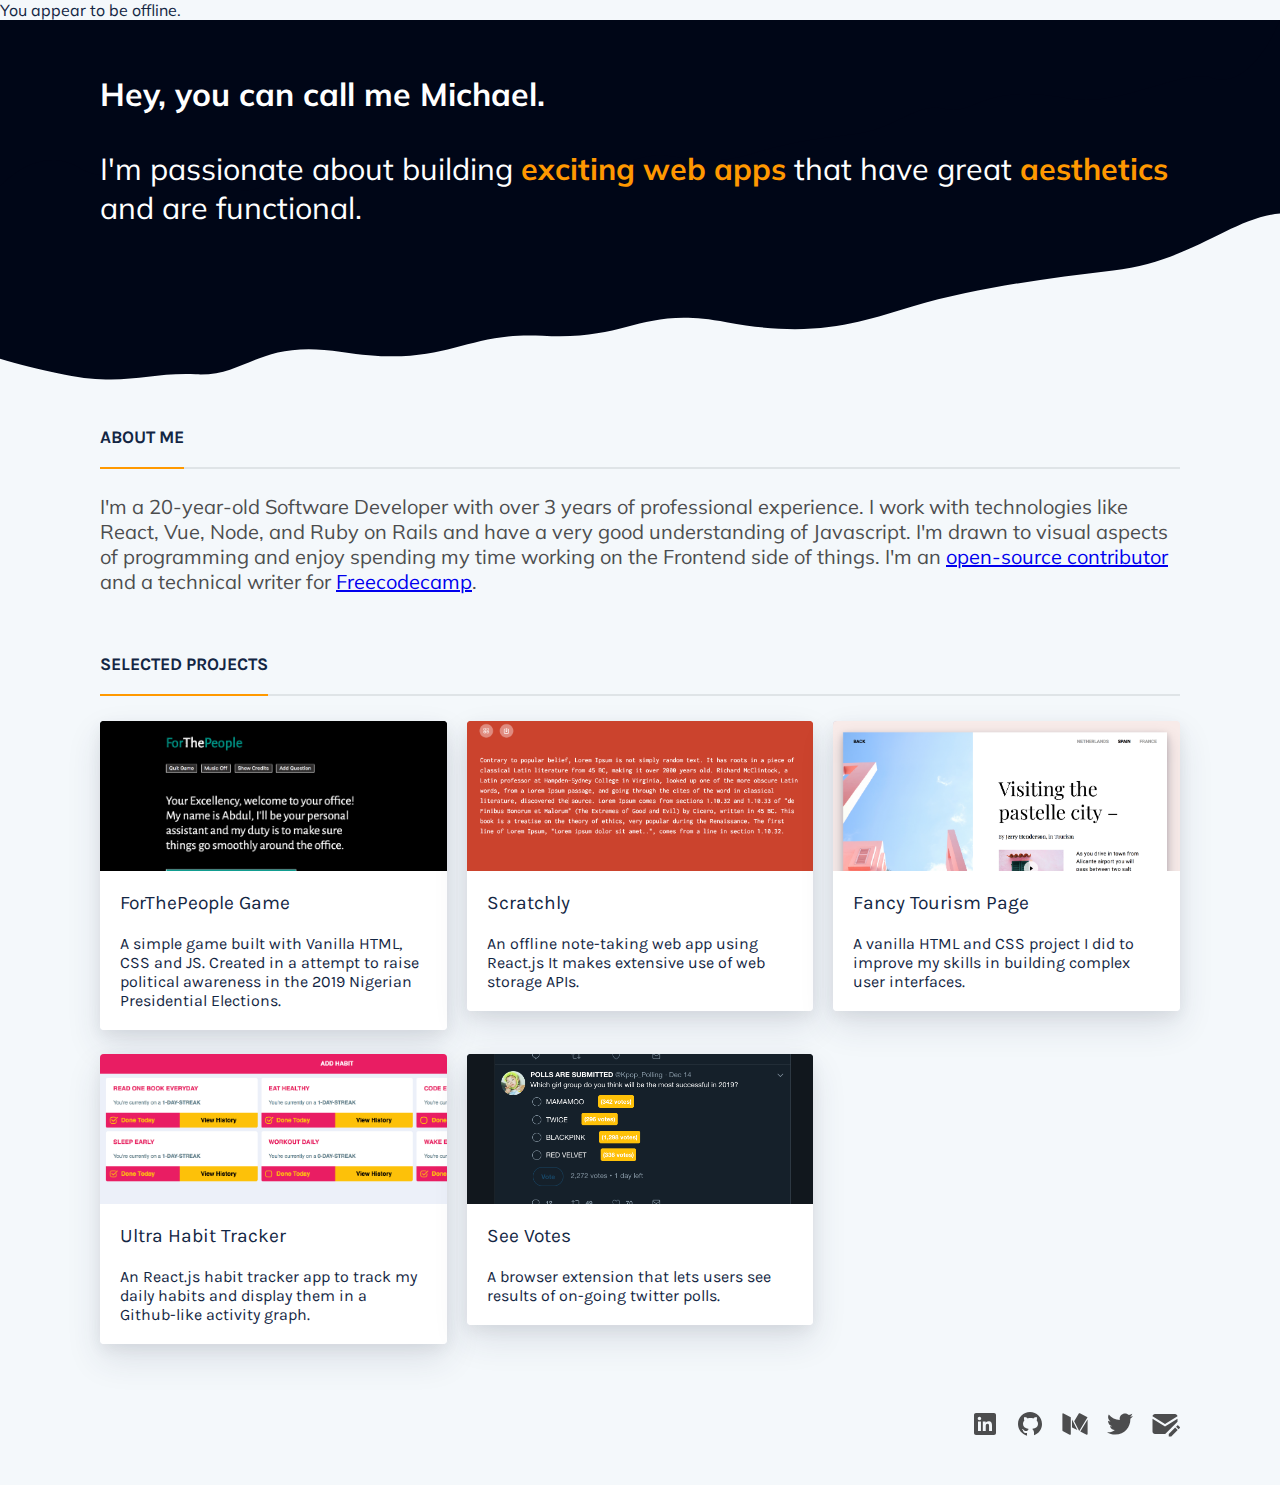
<file: index.html>
<!DOCTYPE html>
<html lang="en">

<head>
  <title>Michael Ozoemena</title>
  <meta name="viewport" content="width=device-width, initial-scale=1.0">
  <meta charset="utf-8">
  <link rel="icon" href="assets/images/favicon.ico" type="image/x-icon">
  <link href="assets/css/style.css" rel="stylesheet" />
  <link href="https://fonts.googleapis.com/css?family=Muli|Karla" rel="stylesheet">
</head>

<body>
  <div class="page">
    <div class="offline-notification hidden">
      You appear to be offline.
    </div>
    <div class="container container__flex">
      <div class="about">
        <p class="about-heading">
          Hey, you can call me Michael.
        </p>
        <p class="about-content">
          I'm passionate about building <strong>exciting web apps</strong>
          that have great <strong>aesthetics</strong> and are functional.
        </p>
      </div>
      <div class="container-bg-wrapper">
        <svg xmlns="http://www.w3.org/2000/svg" viewBox="0 0 2000 267.83">
          <path d="M0,260.08s59.38-67.65,123-29.62,129.25-22.89,165.6,13.47,119.48,27.82,168.3-2.7C500,214.31,509.47,235.58,591.55,252c43.08,8.63,59.23-1.88,92.93-.27,36.51,1.74,44.4-25.31,103.64-15.88,75.43,12,85.33-14.76,142.72-11.51,63.26,3.6,68.54-21.29,130.59-9.65,64.63,12.12,96.23-.65,132-11.16,45.78-13.46,94.51-19.88,142.72-25.58,67.31-7.95,92.9-49.81,140-39,48.89,11.17,55.2-41.74,193.88-16.15,79.5,14.67,178.66-47.59,223.5-32.32C1956.78,112,2000,0,2000,0H0Z"
            style="fill:#000617" />
        </svg>
      </div>
    </div>
    <div class="container">
      <div class="header-wrapper">
        <h1 class="header">
          <span>About Me</span>
        </h1>
      </div>
      <div class="about-me">
        <p>
          I'm a 20-year-old Software Developer with over 3 years of professional experience.
          I work with technologies like React, Vue, Node, and Ruby on Rails and have a very good understanding of Javascript.
          I'm drawn to visual aspects of programming and enjoy spending my time working on the Frontend side of things.
          I'm an <a href="https://github.com/THEozmic">open-source contributor</a> and a technical writer for <a href="https://medium.com/@the_ozmic">Freecodecamp</a>.
        </p>
      </div>
    </div>
    <div class="container">
      <div class="header-wrapper">
        <h1 class="header">
          <span>Selected Projects</span>
        </h1>
      </div>
      <div class="works">
<!--         <div class="work">
          <a href="https://github.com/THEozmic/supervisor-dashboard-vue" class="work-link">
            <div class="work-bg" style="background-image: url('assets/images/portfolio-1.png'), linear-gradient(to right, #ced5e6 0%, #dce6dd 50%, #dfddd4 75%, #e7ccdc 100%)"></div>
            <div class="work-details">
              <div class="work-title">
                Vue.js DataTable
              </div>
              <div class="work-description">
                A reusable data table component built with Vue.js. It includes column filtering, sorting,
                searching and pagination features. Still a WIP.
              </div>
            </div>
          </a>
        </div> -->
        <div class="work">
          <a href="https://theozmic.github.io/ForThePeople/" class="work-link">
            <div class="work-bg" style="background-image: url('assets/images/portfolio-2.png'), linear-gradient(to right, #060a0a 0%, #1b2a29 50%, #111716 75%, #000000 100%)"></div>
            <div class="work-details">
              <div class="work-title">
                ForThePeople Game
              </div>
              <div class="work-description">
                A simple game built with Vanilla HTML, CSS and JS. Created in a attempt to
                raise political awareness in the 2019 Nigerian Presidential
                Elections.
              </div>
            </div>
          </a>
        </div>
        <div class="work">
          <a href="http://scratchly.surge.sh" class="work-link">
            <div class="work-bg" style="background-image: url('assets/images/portfolio-3.png'), linear-gradient(to right, #cc5040 0%, #cc5040 50%, #cc4f40 75%, #cb4c3c 100%)"></div>
            <div class="work-details">
              <div class="work-title">
                Scratchly
              </div>
              <div class="work-description">
                An offline note-taking web app using React.js It makes extensive use of web storage APIs.
              </div>
            </div>
          </a>
        </div>
<!--         <div class="work">
          <a href="https://theozmic.github.io/currency-converter-alc/" class="work-link">
            <div class="work-bg" style="background-image: url('assets/images/portfolio-4.png'), linear-gradient(to right, #f6f7f8 0%, #f2f4f6 50%, #f0f2f4 75%, #f3f5f6 100%)"></div>
            <div class="work-details">
              <div class="work-title">
                Currency Converter
              </div>
              <div class="work-description">
                A currency converter app I built when I was learning about service workers
                and client-side caching.
              </div>
            </div>
          </a>
        </div> -->
<!--         <div class="work">
          <a href="https://theozmic.github.io/fancy-login-page/index.html" class="work-link">
            <div class="work-bg" style="background-image: url('assets/images/portfolio-5.png'), linear-gradient(to right, #b2b3b8 0%, #d7d8da 50%, #7d8185 75%, #5f6468 100%)"></div>
            <div class="work-details">
              <div class="work-title">
                Fancy Login Page
              </div>
              <div class="work-description">
                A login page I built while learning how to build complex UI
                using vanilla HTML and CSS.
              </div>
            </div>
          </a>
        </div> -->
        <div class="work">
          <a href="https://theozmic.github.io/fancy-tourism-page/index.html" class="work-link">
            <div class="work-bg" style="background-image: url('assets/images/portfolio-6.png'), linear-gradient(to right, #c7c1d5 0%, #e0dde7 50%, #e8e5e6 75%, #f4f1f1 100%)"></div>
            <div class="work-details">
              <div class="work-title">
                Fancy Tourism Page
              </div>
              <div class="work-description">
                A vanilla HTML and CSS project I did to
                improve my skills in building complex user interfaces.
              </div>
            </div>
          </a>
        </div>
<!--         <div class="work">
          <a href="https://theozmic.github.io/fancy-product-page/index.html" class="work-link">
            <div class="work-bg" style="background-image: url('assets/images/portfolio-7.png'), linear-gradient(to right, #b3d5ce 0%, #d6e2df 50%, #d6dfdd 75%, #bcdad4 100%)"></div>
            <div class="work-details">
              <div class="work-title">
                Fancy Product Page
              </div>
              <div class="work-description">
                Yet another vanilla HTML and CSS experiment to help
                solidify my front-end skills.
              </div>
            </div>
          </a>
        </div> -->
        <div class="work">
          <a href="http://ultra-habit.surge.sh" class="work-link">
            <div class="work-bg" style="background-image: url('assets/images/portfolio-8.png'), linear-gradient(to right, #f0bac3 0%, #f1bcc4 50%, #f2c6c1 75%, #f1c5c2 100%)"></div>
            <div class="work-details">
              <div class="work-title">
                Ultra Habit Tracker
              </div>
              <div class="work-description">
                An React.js habit tracker app to track my daily habits and display them in
                a Github-like activity graph.
              </div>
            </div>
          </a>
        </div>
        <div class="work">
          <a href="https://github.com/THEozmic/seevotes" class="work-link">
            <div class="work-bg" style="background-image: url('assets/images/portfolio-9.png'), linear-gradient(to right, #1b252e 0%, #393d37 50%, #1d262c 75%, #141e27 100%)"></div>
            <div class="work-details">
              <div class="work-title">
                See Votes
              </div>
              <div class="work-description">
                A browser extension that lets users see results
                of on-going twitter polls.
              </div>
            </div>
          </a>
        </div>
      </div>
    </div>

    <div class="container" id="footer">
      <ul class="links">
        <li class="link-item">
          <a href="https://www.linkedin.com/in/theozmic">
            <svg xmlns="http://www.w3.org/2000/svg" x="0px" y="0px" width="30" height="30" viewBox="0 0 30 30">
              <path d="M24,4H6C4.895,4,4,4.895,4,6v18c0,1.105,0.895,2,2,2h18c1.105,0,2-0.895,2-2V6C26,4.895,25.105,4,24,4z M10.954,22h-2.95 v-9.492h2.95V22z M9.449,11.151c-0.951,0-1.72-0.771-1.72-1.72c0-0.949,0.77-1.719,1.72-1.719c0.948,0,1.719,0.771,1.719,1.719 C11.168,10.38,10.397,11.151,9.449,11.151z M22.004,22h-2.948v-4.616c0-1.101-0.02-2.517-1.533-2.517 c-1.535,0-1.771,1.199-1.771,2.437V22h-2.948v-9.492h2.83v1.297h0.04c0.394-0.746,1.356-1.533,2.791-1.533 c2.987,0,3.539,1.966,3.539,4.522V22z"></path>
            </svg>
          </a>
        </li>
        <li class="link-item">
          <a href="https://github.com/theozmic">
            <svg xmlns="http://www.w3.org/2000/svg" x="0px" y="0px" width="30" height="30" viewBox="0 0 30 30">
              <path d="M15,3C8.373,3,3,8.373,3,15c0,5.623,3.872,10.328,9.092,11.63C12.036,26.468,12,26.28,12,26.047v-2.051 c-0.487,0-1.303,0-1.508,0c-0.821,0-1.551-0.353-1.905-1.009c-0.393-0.729-0.461-1.844-1.435-2.526 c-0.289-0.227-0.069-0.486,0.264-0.451c0.615,0.174,1.125,0.596,1.605,1.222c0.478,0.627,0.703,0.769,1.596,0.769 c0.433,0,1.081-0.025,1.691-0.121c0.328-0.833,0.895-1.6,1.588-1.962c-3.996-0.411-5.903-2.399-5.903-5.098 c0-1.162,0.495-2.286,1.336-3.233C9.053,10.647,8.706,8.73,9.435,8c1.798,0,2.885,1.166,3.146,1.481C13.477,9.174,14.461,9,15.495,9 c1.036,0,2.024,0.174,2.922,0.483C18.675,9.17,19.763,8,21.565,8c0.732,0.731,0.381,2.656,0.102,3.594 c0.836,0.945,1.328,2.066,1.328,3.226c0,2.697-1.904,4.684-5.894,5.097C18.199,20.49,19,22.1,19,23.313v2.734 c0,0.104-0.023,0.179-0.035,0.268C23.641,24.676,27,20.236,27,15C27,8.373,21.627,3,15,3z"></path>
            </svg>
          </a>
        </li>
        <li class="link-item">
          <a href="https://medium.com/@the_ozmic">
            <svg xmlns="http://www.w3.org/2000/svg" x="0px" y="0px" width="30" height="30" viewBox="0 0 50 50">
              <g id="surface1">
                <path d="M 18 41.578125 C 18 42.46875 17.523438 43 16.847656 43 C 16.609375 43 16.34375 42.933594 16.0625 42.792969 L 5.164063 37.273438 C 4.523438 36.949219 4 36.089844 4 35.367188 L 4 8.3125 C 4 7.597656 4.378906 7.175781 4.921875 7.175781 C 5.113281 7.175781 5.328125 7.226563 5.550781 7.339844 L 5.933594 7.535156 C 5.933594 7.535156 5.9375 7.535156 5.9375 7.535156 L 17.949219 13.617188 C 17.96875 13.628906 17.984375 13.648438 18 13.664063 Z M 30.585938 8.882813 L 31.320313 7.675781 C 31.582031 7.246094 32.0625 7 32.550781 7 C 32.664063 7 32.78125 7.015625 32.894531 7.046875 C 32.980469 7.066406 33.070313 7.097656 33.164063 7.144531 L 45.832031 13.558594 C 45.835938 13.558594 45.835938 13.5625 45.835938 13.5625 L 45.847656 13.566406 C 45.855469 13.570313 45.855469 13.582031 45.863281 13.585938 C 45.925781 13.636719 45.953125 13.722656 45.910156 13.792969 L 33.292969 34.558594 L 32.003906 36.675781 L 23.644531 20.304688 Z M 20 30.605469 L 20 17.5625 L 28.980469 35.15625 L 20.902344 31.066406 Z M 46 41.578125 C 46 42.414063 45.503906 42.890625 44.773438 42.890625 C 44.445313 42.890625 44.070313 42.796875 43.675781 42.597656 L 41.867188 41.679688 L 33.789063 37.589844 L 46 17.496094 Z "></path>
              </g>
            </svg>
          </a>
        </li>
        <li class="link-item">
          <a href="https://twitter.com/the_ozmic">
            <svg xmlns="http://www.w3.org/2000/svg" x="0px" y="0px" width="30" height="30" viewBox="0 0 30 30">
              <path d="M28,6.937c-0.957,0.425-1.985,0.711-3.064,0.84c1.102-0.66,1.947-1.705,2.345-2.951c-1.03,0.611-2.172,1.055-3.388,1.295 c-0.973-1.037-2.359-1.685-3.893-1.685c-2.946,0-5.334,2.389-5.334,5.334c0,0.418,0.048,0.826,0.138,1.215 c-4.433-0.222-8.363-2.346-10.995-5.574C3.351,6.199,3.088,7.115,3.088,8.094c0,1.85,0.941,3.483,2.372,4.439 c-0.874-0.028-1.697-0.268-2.416-0.667c0,0.023,0,0.044,0,0.067c0,2.585,1.838,4.741,4.279,5.23 c-0.447,0.122-0.919,0.187-1.406,0.187c-0.343,0-0.678-0.034-1.003-0.095c0.679,2.119,2.649,3.662,4.983,3.705 c-1.825,1.431-4.125,2.284-6.625,2.284c-0.43,0-0.855-0.025-1.273-0.075c2.361,1.513,5.164,2.396,8.177,2.396 c9.812,0,15.176-8.128,15.176-15.177c0-0.231-0.005-0.461-0.015-0.69C26.38,8.945,27.285,8.006,28,6.937z"></path>
            </svg>
          </a>
        </li>
        <li class="link-item">
          <a href="mailto:theozmic@gmail.com">
            <svg xmlns="http://www.w3.org/2000/svg" x="0px" y="0px" width="30" height="30" viewBox="0 0 24 24">
              <path d="M 4 4 C 2.976 4 2.1404375 4.772625 2.0234375 5.765625 L 12 12 L 21.976562 5.765625 C 21.859563 4.772625 21.024 4 20 4 L 4 4 z M 2 7.7519531 L 2 18 C 2 19.105 2.895 20 4 20 L 12.171875 20 L 22 10.171875 L 22 7.7519531 L 12 14 L 2 7.7519531 z M 22.207031 13 C 22.079156 13 21.951016 13.048984 21.853516 13.146484 L 20.853516 14.146484 L 22.853516 16.146484 L 23.853516 15.146484 C 24.048516 14.951484 24.048516 14.634453 23.853516 14.439453 L 22.560547 13.146484 C 22.462547 13.048984 22.334906 13 22.207031 13 z M 20.146484 14.853516 L 15 20 L 15 22 L 17 22 L 22.146484 16.853516 L 20.146484 14.853516 z"></path>
            </svg>
          </a>
        </li>
      </ul>
    </div>
  </div>
  <script>
    if ('serviceWorker' in navigator) {
      navigator.serviceWorker.register('sw.js').then(function (reg) {
        if (!navigator.serviceWorker.controller) {
          return;
        }
        if (reg.waiting) {
          updateReady(reg.waiting);
          return;
        }
        if (reg.installing) {
          trackInstalling(reg.installing);
          return;
        }
        reg.addEventListener('updatefound', function () {
          trackInstalling(reg.installing);
        });
      });
      let refreshing;
      navigator.serviceWorker.addEventListener('controllerchange', function () {
        if (refreshing) return;
        window.location.reload();
        refreshing = true;
      });
    }
    const updateReady = (worker) => {
      const shouldUpdate = confirm('New Version Available! Update?');
      if (shouldUpdate) worker.postMessage({ action: 'skipWaiting' });
    }
    const trackInstalling = (worker) => {
      worker.addEventListener('statechange', function () {
        if (worker.state == 'installed') {
          updateReady(worker);
        }
      });
    }
    const element = document.getElementsByClassName('offline-notification')[0];
    window.addEventListener("offline", function (e) {
      element.classList.remove('hidden');
    }, false);

    window.addEventListener("online", function (e) {
      element.classList.add('hidden');
    }, false);

    if (!window.navigator.onLine) {
      element.classList.add('hidden');
    }
  </script>
</body>

</html>
</file>
<file: assets/css/style.css>
body,
html {
  margin: 0px;
  padding: 0px;
}

html {
  background-color: #F4F8FB;
  color: #132643;
  font-family: 'Muli', sans-serif;
}

.about {
  width: 100%;
  z-index: 2;
}

.about-heading {
  font-size: 2rem;
  line-height: 1.4;
  color: #ffffff;
  font-weight: 700;
}

.about-content {
  font-size: 1.9rem;
  color: #ffffff;
}

.about-content strong {
  color: #FF9800;
}

.container {
  padding: 0px 20px;
}

.container-bg-wrapper {
  left: 0;
  position: absolute;
  top: 0;
  height: 100%;
  width: 100%;
  z-index: 1;
  padding-bottom: 120px;
  background: url('data:image/svg+xml;utf8,<svg xmlns="http://www.w3.org/2000/svg" viewBox="0 0 2000 267.83"><path d="M0,260.08s59.38-67.65,123-29.62,129.25-22.89,165.6,13.47,119.48,27.82,168.3-2.7C500,214.31,509.47,235.58,591.55,252c43.08,8.63,59.23-1.88,92.93-.27,36.51,1.74,44.4-25.31,103.64-15.88,75.43,12,85.33-14.76,142.72-11.51,63.26,3.6,68.54-21.29,130.59-9.65,64.63,12.12,96.23-.65,132-11.16,45.78-13.46,94.51-19.88,142.72-25.58,67.31-7.95,92.9-49.81,140-39,48.89,11.17,55.2-41.74,193.88-16.15,79.5,14.67,178.66-47.59,223.5-32.32C1956.78,112,2000,0,2000,0H0Z" style="fill:%23000617" /></svg>') no-repeat;
  background-position: top;
  background-size: cover;
}

.container__flex {
  display: flex;
  position: relative;
  margin-bottom: 100px;
}

.header {
  font-size: 1.1rem;
  font-family: 'Karla', sans-serif;
  text-transform: uppercase;
  font-weight: 700;
  margin: 0;
  height: 40px;
}

.header span {
  height: 100%;
  display: inline-block;
  border-bottom: 2px solid #ff9900;
}

.header-wrapper {
  border-bottom: 2px solid #dfe4e7;
  margin-bottom: 25px;
}

.about-me {
  font-size: 20px;
  color: #4c4d4e;
}

.works {
  font-family: 'Karla', sans-serif;
  display: grid;
  grid-template-columns: repeat(auto-fill, minmax(280px, 1fr));
  grid-gap: 20px;
}

.work-row {
  display: inline-block;
}

.work-link {
  box-shadow: 0 15px 35px 0 rgba(42,51,83,.12), 0 5px 15px rgba(0,0,0,.06);
  display: inline-block;
  border-radius: 4px;
  overflow: hidden;
  text-decoration: none;
  color: inherit;
  transition: all .15s ease;
}

.work-link:hover {
  transform: translateY(-2px);
}

.work-bg {
  width: 100%;
  height: 150px;
  background-size: cover;
  background-repeat: no-repeat;
}

.work-title {
  font-size: 1.2rem;
}

.work-details {
  background-color: #ffffff;
  padding: 20px;
}

.work-description {
  margin-top: 20px;
  font-size: 1rem;
}

.links {
  list-style: none;
  padding: 0;
  font-size: 1.3rem;
  text-align: right;
}

.link-item {
  display: inline-block;
  margin: 0 0 0 10px;
}

.link-item svg {
  fill: #4c4d4e;
  transition: 0.2s all ease-in;
}

.link-item a:hover svg {
  fill: #6b6b6b;
}

@media (max-width: 400px) {
  .container-bg-wrapper svg {
    height: 41em;
  }
  .about-content {
    font-size: 1.8rem;
  }

}

@media only screen and (min-width:768px) {
  .container__flex {
    margin-bottom: 130px;
  }
  .container {
    padding: 20px 100px;
  }
}

@media only screen and (min-width:1440px) {
  .container__flex {
    margin-bottom: 200px;
  }
  .about {
    width: 60%;
  }
  .container {
    padding: 20px 100px;
  }
}
</file>
